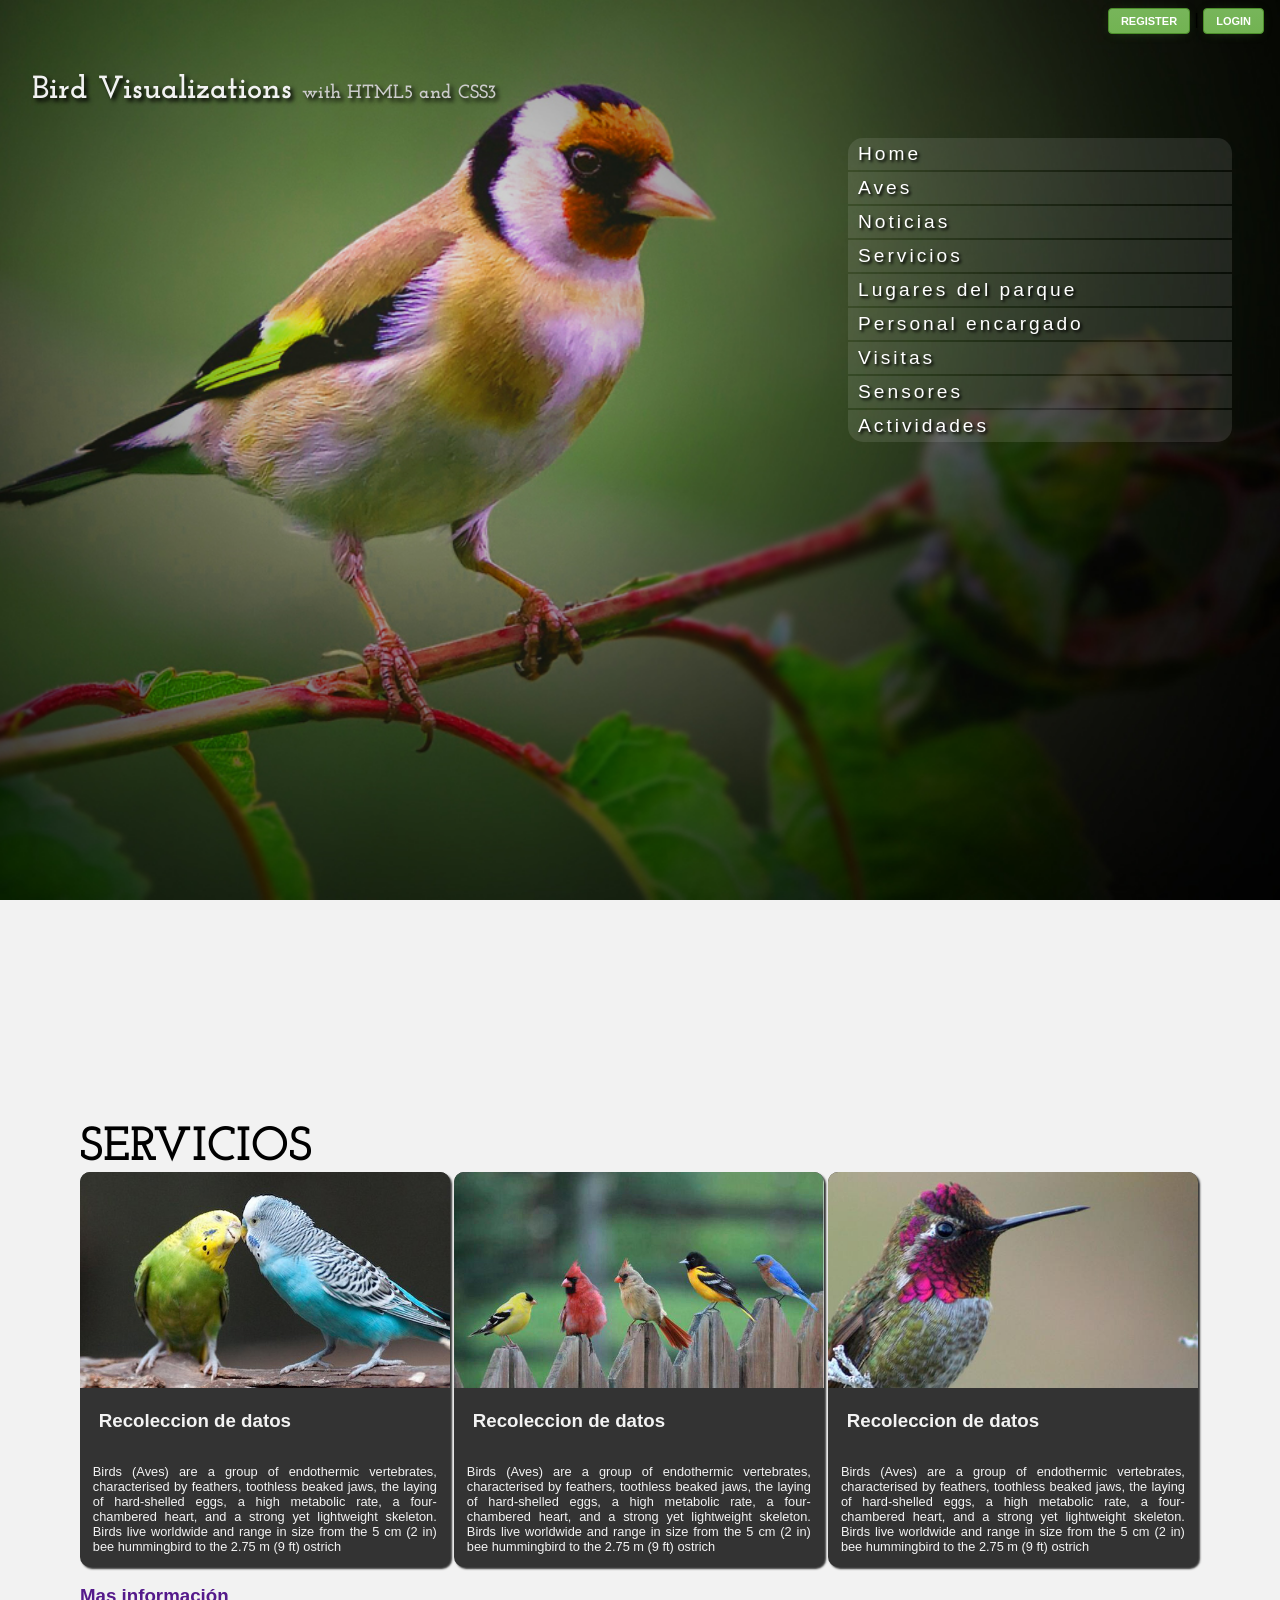
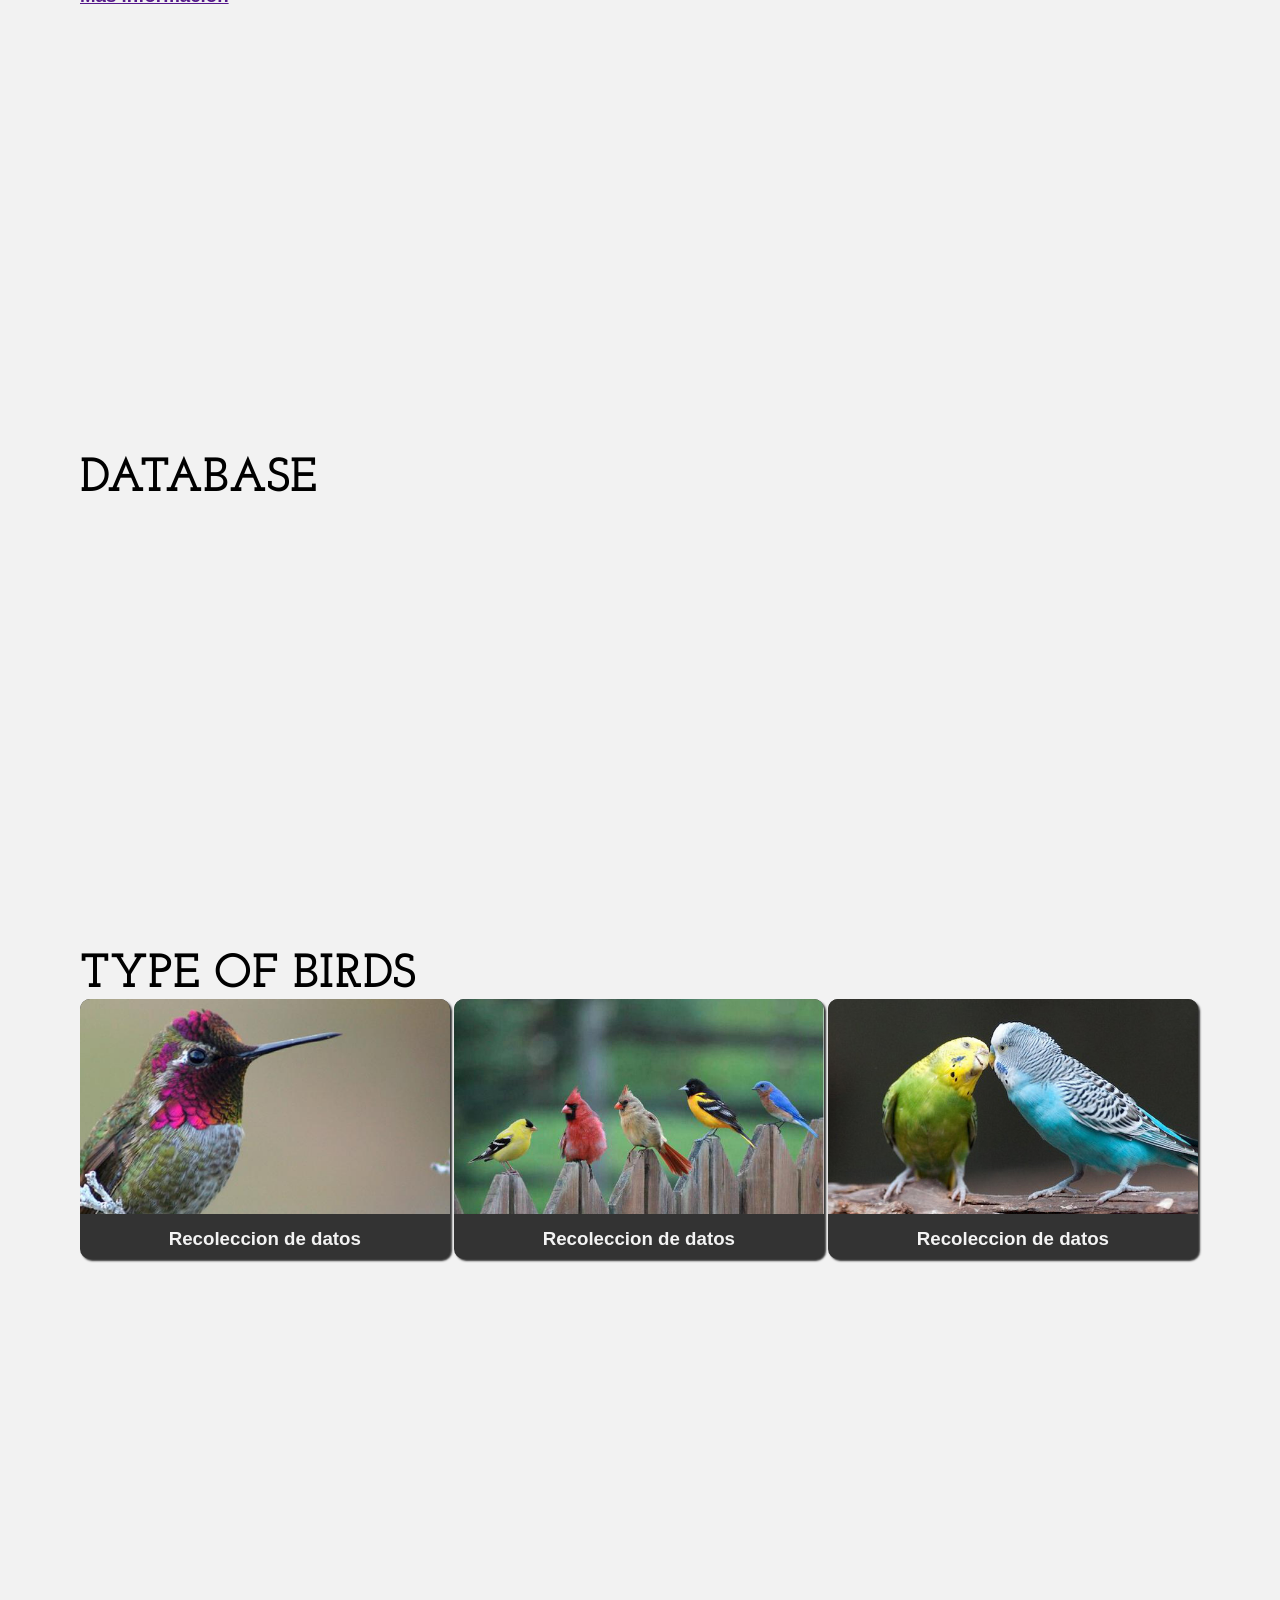
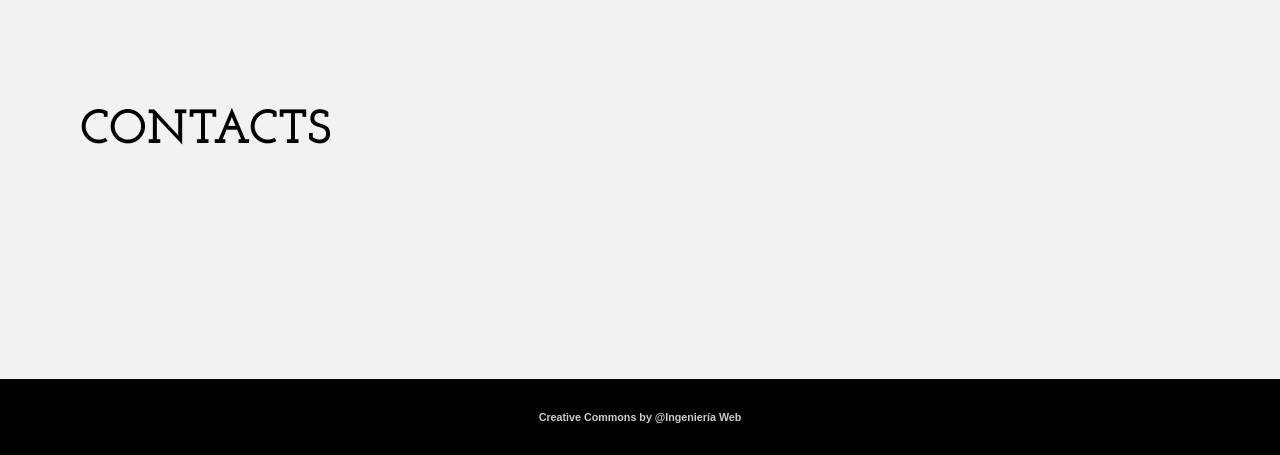
<file: index.html>
<!DOCTYPE html>
<html>
<head>
	<title>VIsualizacion de datos de aves</title>
	<meta charset="utf-8">
	<meta name="description" content="Visualización de aves del Ecuador">
	<meta name="keywords" charset="aves, ecuador, turismo, loja, bird">
	<meta name="author" content="UTPL by @rlramirez">
	<meta name="viewport" content="width=device-width, initial-scale=1.0">

	<link rel="stylesheet" href="https://use.fontawesome.com/releases/v5.8.1/css/all.css" integrity="sha384-50oBUHEmvpQ+1lW4y57PTFmhCaXp0ML5d60M1M7uH2+nqUivzIebhndOJK28anvf" crossorigin="anonymous">
	<link rel="stylesheet" type="text/css" href="css/estilos.css">
	<link href='http://fonts.googleapis.com/css?family=Josefin+Slab' rel='stylesheet' type='text/css' />

</head>
<body>
	<header>
		<section class="top-menu"><button  onclick="myFunction()">REGISTER</button> | <button class="btn-abrir-popup" id="btnpopup">LOGIN</button></section>
		<h1>Bird Visualizations <span class="slogan">with HTML5 and CSS3</span></h1>
		<nav>
			<a href="" class="menuinicio">Home</a>
			<a href="#databases">Aves</a>
			<a href="#databases">Noticias</a>
			<a href="#service">Servicios</a>
			<a href="#type">Lugares del parque</a>
			<a href="#contacts" >Personal encargado</a>
			<a href="#contacts" >Visitas</a>
			<a href="#contacts" >Sensores</a>
			<a href="#contacts" class="menufin">Actividades</a>
		</nav>
	</header>
	<div class="overlay" id="overlay">
		<div class="popup" id="popup">
			<a href="" id="btn-cerrar-popup" class="btn-cerrar-popup"><i class="fas fa-times"></i></a>
			<h3>LOGIN TO ADMIN</h3>
			<h4>To admin de data</h4>
			<form method="post" action="dll/validar.php">
				<div class="contenedor-inputs">
					<input type="text" name="username" placeholder="Username">
					<input type="password" name="userpass" placeholder="Password">
				</div>
				<input type="submit" class="btn-submit" value="Login">
			</form>
		</div>
	</div>
<main>
	<section class="servicios">
		<a name="service"></a>
		<h2>Servicios</h2>
		<section class="serviciodetalle">
			<img src="images/service1.jpg">
			<h3>Recoleccion de datos</h3>
			<p>Birds (Aves) are a group of endothermic vertebrates, characterised by feathers, toothless beaked jaws, the laying of hard-shelled eggs, a high metabolic rate, a four-chambered heart, and a strong yet lightweight skeleton. Birds live worldwide and range in size from the 5 cm (2 in) bee hummingbird to the 2.75 m (9 ft) ostrich</p>
		</section>
		<section class="serviciodetalle">
			<img src="images/service2.jpg">
			<h3>Recoleccion de datos</h3>
			<p>Birds (Aves) are a group of endothermic vertebrates, characterised by feathers, toothless beaked jaws, the laying of hard-shelled eggs, a high metabolic rate, a four-chambered heart, and a strong yet lightweight skeleton. Birds live worldwide and range in size from the 5 cm (2 in) bee hummingbird to the 2.75 m (9 ft) ostrich</p>
		</section>
		<section class="serviciodetalle">
			<img src="images/service3.jpg">
			<h3>Recoleccion de datos</h3>
			<p>Birds (Aves) are a group of endothermic vertebrates, characterised by feathers, toothless beaked jaws, the laying of hard-shelled eggs, a high metabolic rate, a four-chambered heart, and a strong yet lightweight skeleton. Birds live worldwide and range in size from the 5 cm (2 in) bee hummingbird to the 2.75 m (9 ft) ostrich</p>
		</section>
		<br><br>
			<h3><a href="">Mas información</a></h3>
	</section>
	<section class="database">
		<a name="databases"></a>
		<h2>Database</h2>
	</section>
	<section class="tipos">
		<a name="type"></a>
		<h2>Type of Birds</h2>
		<section class="tipodetalle">
			<img src="images/service3.jpg">
			<h3>Recoleccion de datos</h3>
		</section>
		<section class="tipodetalle">
			<img src="images/service2.jpg">
			<h3>Recoleccion de datos</h3>
		</section>
		<section class="tipodetalle">
			<img src="images/service1.jpg">
			<h3>Recoleccion de datos</h3>
		</section>
	</section>
	<section class="contactos">
		<a name="contacts"></a>
		<h2>Contacts</h2>
	</section>
</main>
<footer>
	<h6>Creative Commons by @Ingeniería Web</h6>
</footer>
<script src="js/anime.js"></script>
</body>
</html>
</file>
<file: css/estilos.css>
*{
	padding: 0;
	margin: 0;
}
html, body{
	background: #f2f2f2;
	height: 100%;
	font-family: arial;
}
header{
	height: 100%;
	background: url(../images/bg_bird.jpg);
	background-position: center center;
	background-repeat:  no-repeat;
	background-attachment: fixed;
	background-size:  cover;
	background-color: #999;
}
.top-menu{
	text-align: right;
	padding: 0.5em 1em;
}
.top-menu button{
	-moz-box-shadow: 0px 1px 14px -7px #3e7327;
	-webkit-box-shadow: 0px 1px 14px -7px #3e7327;
	box-shadow: 0px 1px 14px -7px #3e7327;
	background:-webkit-gradient(linear, left top, left bottom, color-stop(0.05, #77b55a), color-stop(1, #72b352));
	background:-moz-linear-gradient(top, #77b55a 5%, #72b352 100%);
	background:-webkit-linear-gradient(top, #77b55a 5%, #72b352 100%);
	background:-o-linear-gradient(top, #77b55a 5%, #72b352 100%);
	background:-ms-linear-gradient(top, #77b55a 5%, #72b352 100%);
	background:linear-gradient(to bottom, #77b55a 5%, #72b352 100%);
	filter:progid:DXImageTransform.Microsoft.gradient(startColorstr='#77b55a', endColorstr='#72b352',GradientType=0);
	background-color:#77b55a;
	-moz-border-radius:4px;
	-webkit-border-radius:4px;
	border-radius:4px;
	border:1px solid #4b8f29;
	display:inline-block;
	cursor:pointer;
	color:#ffffff;
	font-family:Arial;
	font-size:11px;
	font-weight:bold;
	padding:6px 12px;
	text-decoration:none;
}
.top-menu button:hover {
	background:-webkit-gradient(linear, left top, left bottom, color-stop(0.05, #72b352), color-stop(1, #77b55a));
	background:-moz-linear-gradient(top, #72b352 5%, #77b55a 100%);
	background:-webkit-linear-gradient(top, #72b352 5%, #77b55a 100%);
	background:-o-linear-gradient(top, #72b352 5%, #77b55a 100%);
	background:-ms-linear-gradient(top, #72b352 5%, #77b55a 100%);
	background:linear-gradient(to bottom, #72b352 5%, #77b55a 100%);
	filter:progid:DXImageTransform.Microsoft.gradient(startColorstr='#72b352', endColorstr='#77b55a',GradientType=0);
	background-color:#72b352;
}
.top-menu button:active {
	position:relative;
	top:1px;
}
/* -------------------------------------------------- */
/*                        POPUP                       */
/* -------------------------------------------------- */
.overlay{
	background: rgba(0,0,0,.3);
	position: fixed;
	top: 0;
	left: 0;
	right: 0;
	bottom: 0;
	display: flex;
	align-items: center;
	justify-content: center;
	visibility: hidden;
}
.active{
	visibility: visible;
}
.popup{
	background: #f8f8f8;
	box-shadow: 0px 0px 5px 0px rgba(0,0,0,.8);
	border-radius: 3px;
	font-family: sans-serif;
	padding: 20px;
	text-align: center;
	width: 600px;
	transition: .3s ease all;
	transform: scale(0.7);
	opacity: 0;

}
.popup .btn-cerrar-popup{
	font-size: 16px;
	line-height: 16px;
	display: block;
	text-align: right;
	color: #bbb;
	transition: .3s ease all;
}
.popup .btn-cerrar-popup:hover{
	color: #000;
}
.popup h3{
	font-size: 36px;
	font-weight: bold;
	margin-bottom: 10px;
	opacity: 0;
}
.popup h4{
	font-size: 26px;
	font-weight: bold;
	margin-bottom: 40px;
	color: #777;
	opacity: 0;
}

.popup form .contenedor-inputs, .popup form .btn-submit{
	opacity: 0;
}
.popup form .contenedor-inputs input{
	width: 100%;
	margin-bottom: 20px;
	height: 52px;
	line-height: 52px;
	font-size: 18px;
	text-align: center;
	border:1px solid #bbb;
}
.popup form .btn-submit{
	padding: 0 20px;
	height: 40px;
	line-height: 40px;
	border:none;
	color: #fff;
	background: #5e7de3;
	border-radius: 3px;
	font-size: 16px;
	cursor: pointer;
	transition: .3s ease all;
}
.popup form .btn-submit:hover{
	background: rgba(94,125,227,.8);
}
/* -------------------------------------------------- */
/*                        ANIME                       */
/* -------------------------------------------------- */
.popup.active{
	opacity: 1;
	transform: scale(1);
}
.popup.active h3{
	animation: entradatitulo .8s ease .2s forwards;
}
.popup.active h4{
	animation: entradasubtitulo .8s ease .2s forwards;
}
.popup.active .contenedor-inputs{
	animation: entradainputs .8s ease .6s forwards;
}
.popup.active .btn-submit{
	animation: btnlogin .8s ease .6s forwards;
}
@keyframes entradatitulo{
	from{
		transform: translateY(-25px);
		opacity: 0;
	}
	to{
		transform: translateY(0);
		opacity: 1;
	}
}
@keyframes entradasubtitulo{
	from{
		transform: translateY(25px);
		opacity: 0;
	}
	to{
		transform: translateY(0);
		opacity: 1;
	}
}
@keyframes entradainputs{
	from{
		opacity: 0;
	}
	to{
		opacity: 1;
	}
}
@keyframes btnlogin{
	from{
		opacity: 0;
	}
	to{
		opacity: 1;
	}
}

/* -------------------------------------------------- */
/*                        END ANIME                   */
/* -------------------------------------------------- */

header h1{
	font-family: 'Josefin Slab';
	color: #f2f2f2;
	padding: 1em;
	text-shadow: 3px 3px 4px #000;
}
header h1 span.slogan{
	font-size: 0.6em;
	color: #ccc;
}
nav{
	width:30%;
	float: right;
	margin-right: 3em;
	border-radius: 5px;
}
nav a{
	display: block;
	color: #fff;
	text-decoration: none;
	background: rgba(255,255,255,0.1);
	text-shadow: 2px 2px 3px #000;
	font-size: 1.2em;
	padding: 5px 10px;
	letter-spacing: 3px;
	transition: all 0.4s ease-in-out;
	margin-bottom: 2px;
}
nav:hover a{
	text-shadow: 0px 0px 10px #fff;
	color: transparent;
}
nav a:hover{
	background: transparent;
	text-shadow: 1px 1px 10px rgba(71, 80,23, 0.6);
	color: #c4d85a;
}
.menuinicio{
	border-radius: 15px 15px 0 0;
}
.menufin{
	border-radius: 0 0 15px 15px;
}
main{
	width: 90%;
	margin: 0 auto;
}
h2{
	font-size: 3em;
	text-transform: uppercase;
	font-family: 'Josefin Slab';
}
.servicios, .database, .tipos, .contactos{
	padding: 14em 1em;
}
.serviciodetalle, .tipodetalle{
	width: 33%;
	background: #333;
	display: inline-block;
	color: #f3f3f3;
	text-align: justify;
	border-radius: 10px;
	box-shadow: 2px 2px 2px #333;
}
.serviciodetalle img, .tipodetalle img{
	width: 100%;
	transition: .5s ease-in-out;
	border-radius: 10px 10px 0 0;
}
.tipodetalle h3{
	padding: 0.5em 0;
	text-align: center;
}
.tipodetalle img:hover{
	border-radius: 50%;
	transform: rotate(360deg);
	box-shadow: 4px 4px 6px #fff;
}
.serviciodetalle img:hover{
	/*filter: grayscale(90%);*/
	filter: saturate(180%);
	transform: scale(1.3);
	transition: .5s ease-in-out;
}
.serviciodetalle h3,.serviciodetalle p{
	padding: 1em;
}
.serviciodetalle p{
	font-size: 0.8em;
}

footer{
	background: #000;
	color: #ccc;
	text-align: center;
}
footer h6{
	padding: 3em 0;
}
</file>
